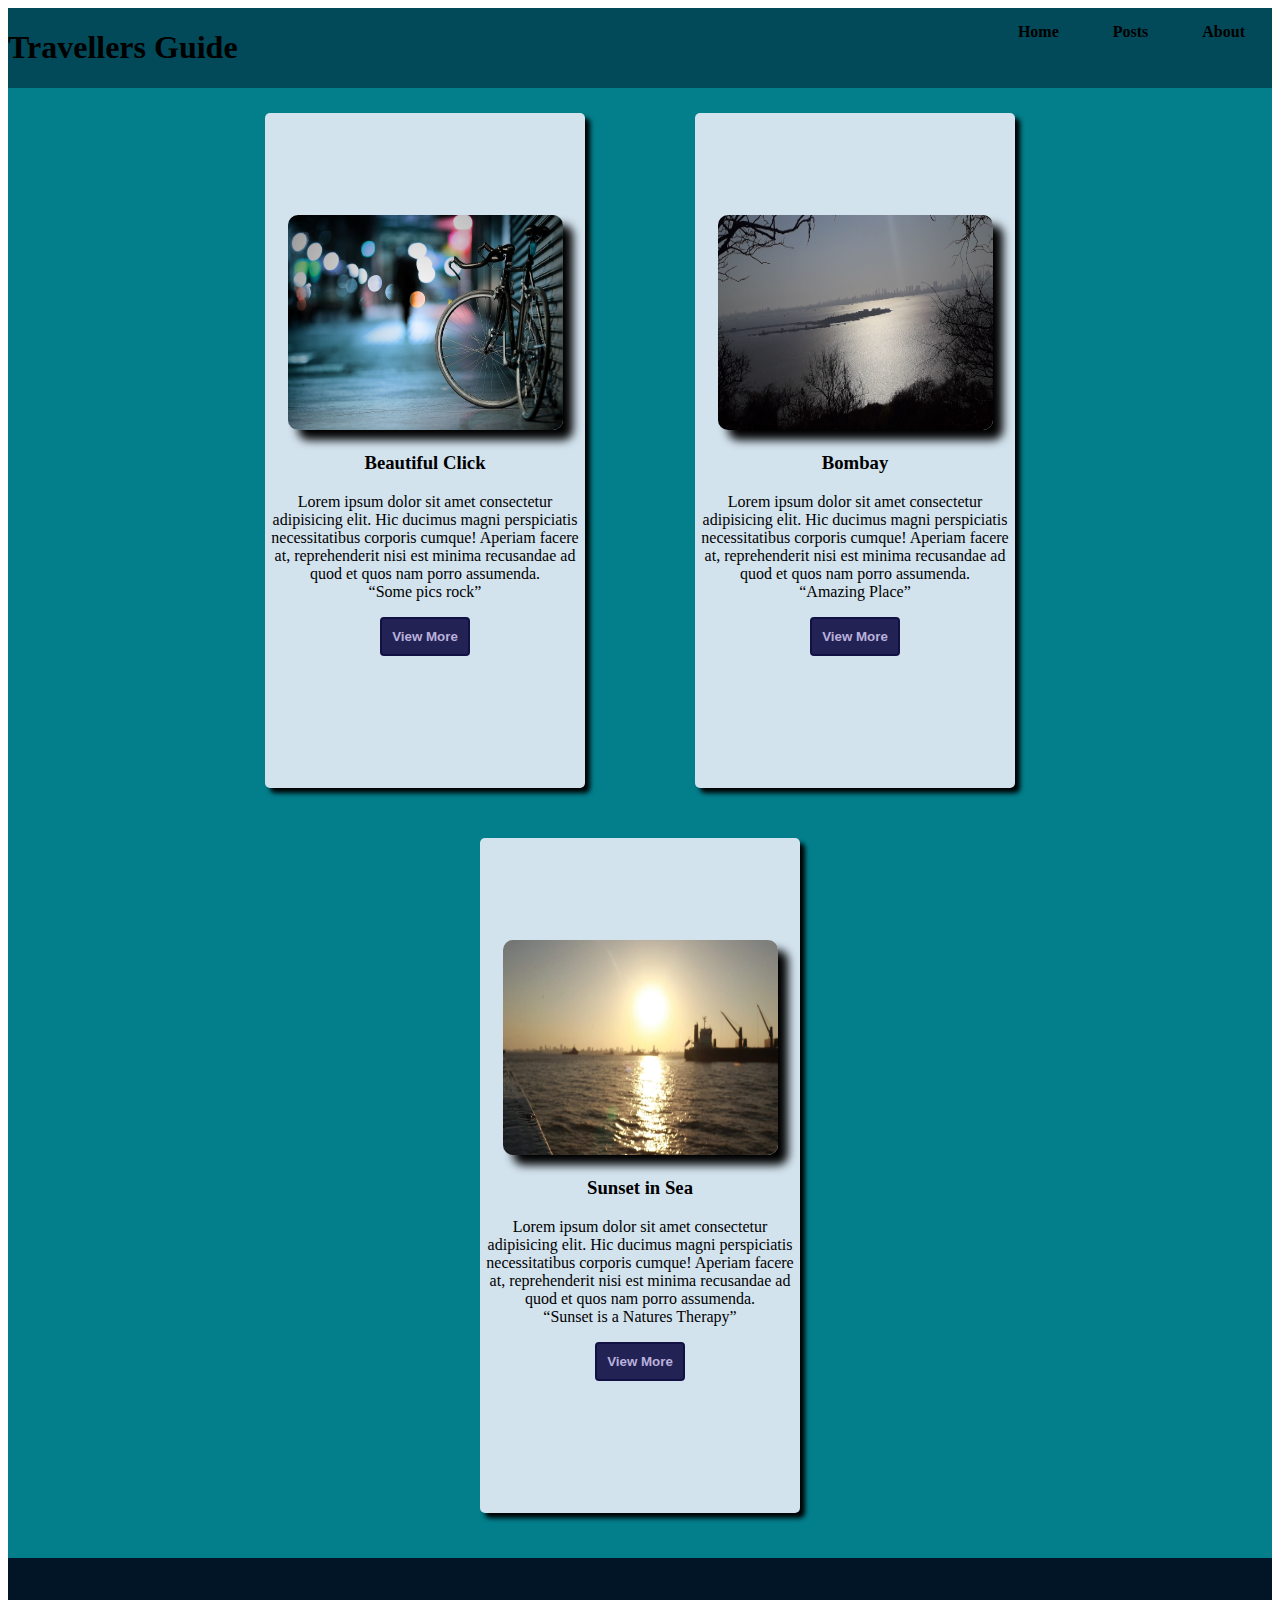
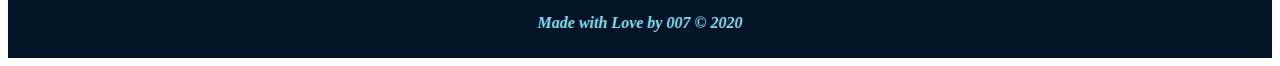
<file: index.html>
<!DOCTYPE html>
<html lang="en">
<head>
    <meta charset="UTF-8">
    <meta name="viewport" content="width=device-width, initial-scale=1.0">
    <link href="CSS/style.css" rel="stylesheet">
    <title>Blog</title>
</head>
<body>
    <div class="container">
        <header>
            <nav class="navbar">
                <div >
                    <h1>Travellers Guide</h1>
                </div>
                <div aria-label="Menu" class="right" role="list" tabindex="0">
                    <!-- <ul class="navlist"> -->
                    <a aria-label="home" class="menu" href="index.html" tabindex="0">Home</a>
                     <a aria-label="About"
                        class="menu" href="post.html" tabindex="0">Posts</a>
                    <a aria-label="About" class="menu" href="#blog"
                        tabindex="0">About</a>
                </div>
            </nav>
        </header>
        <div>
            <section>
                <div class="grid-container">
                    <div class="column">
                        <div  class="card" role="card" tabindex="0">
                            <div class="card-image"><img alt="Cycle and Rain" src="Images/one.jpg"
                                    tabindex="0"></div>
                            <div class="card-description">
                                <h3 tabindex="0">Beautiful Click</h3>
                                <p tabindex="0">Lorem ipsum dolor sit amet consectetur
                                    adipisicing elit. Hic ducimus magni perspiciatis necessitatibus corporis cumque! Aperiam
                                    facere at, reprehenderit nisi est minima recusandae ad quod et quos nam porro assumenda.<br>
                                    <q>Some pics rock</q>
                                </p><a href="post.html" role="button" tabindex="0"><button class="btn-viewmore">View
                                        More</button></a>
                            </div>
                        </div>
                    </div>
                    <div class="column">
                        <div  class="card" role="card" tabindex="0">
                            <div class="card-image"><img alt="elephanta caves" src="Images/two.jpg"
                                    tabindex="0"></div>
                            <div class="card-description">
                                <h3 tabindex="0">Bombay</h3>
                                <p  tabindex="0">Lorem ipsum dolor sit amet consectetur
                                    adipisicing elit. Hic ducimus magni perspiciatis necessitatibus corporis cumque! Aperiam
                                    facere at, reprehenderit nisi est minima recusandae ad quod et quos nam porro assumenda.<br>
                                    <q>Amazing Place</q>
                                </p><a href="post.html" role="button" tabindex="0"><button class="btn-viewmore">View
                                        More</button></a>
                            </div>
                        </div>
                    </div>
                    <div class="column">
                        <div  class="card" role="card" tabindex="0">
                            <div class="card-image"><img alt="sunset image" src="Images/four.jpg"
                                    tabindex="0"></div>
                            <div class="card-description">
                                <h3 tabindex="0">Sunset in Sea</h3>
                                <p  tabindex="0">Lorem ipsum dolor sit amet consectetur
                                    adipisicing elit. Hic ducimus magni perspiciatis necessitatibus corporis cumque! Aperiam
                                    facere at, reprehenderit nisi est minima recusandae ad quod et quos nam porro assumenda.<br>
                                    <q>Sunset is a Natures Therapy</q>
                                </p><a href="post.html" role="button" tabindex="0"><button class="btn-viewmore">View
                                        More</button></a>
                            </div>
                        </div>
                    </div>
                </div>
            </section>
        </div>
        <footer>
            <div class="bottom">
                <p role="content info" tabindex="0"><em><strong>Made with Love by 007
                            &copy; 2020</strong></em><strong></strong></p>
            </div>
        </footer> 
    </div>  
</body>
</html>
</file>
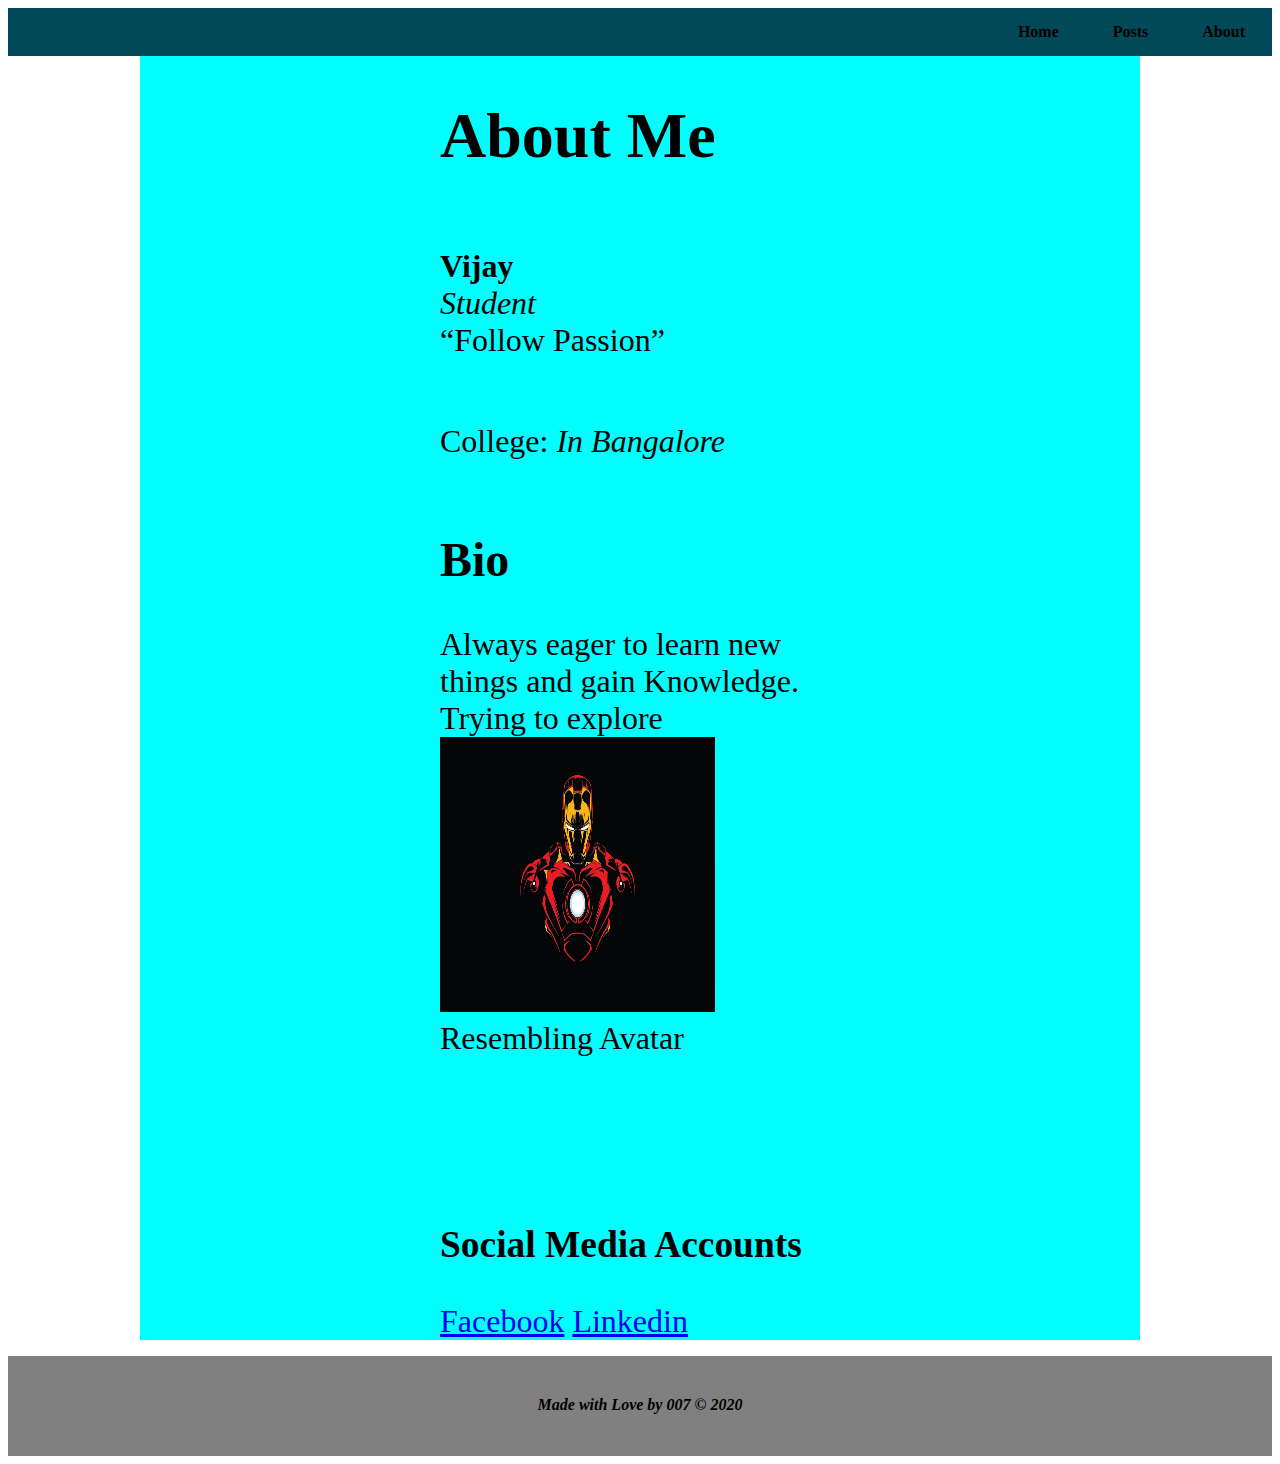
<file: post.html>
<!DOCTYPE html>
<html lang="en">

<head>
    <meta charset="UTF-8">
    <meta name="viewport" content="width=device-width, initial-scale=1.0">
    <link href="CSS/post.css" rel="stylesheet">
    <title>Document</title>
</head>

<body>
    <header>
        <nav class="navbar">

            <div aria-label="Menu" class="right" role="list" tabindex="0">
                <!-- <ul class="navlist"> -->
                <a aria-label="home" class="menu" href="index.html" tabindex="0">Home</a>
                <a aria-label="About" class="menu" href="post.html" tabindex="0">Posts</a>
                <a aria-label="About" class="menu" href="#blog" tabindex="0">About</a>
                <!-- <a href="#" class="burger-nav"><i class="fas fa-bars"></i></a> -->
                <!-- </ul> -->
            </div>
        </nav>
    </header>
    <div class="container">
        <div class="author">
            <h1>About Me</h1>
            <p>
                <strong>Vijay</strong><br>
                <em>Student</em><br>
                <q>Follow Passion</q>
                <p>
                    College: <em>In Bangalore </em><br>
                    <h2>Bio</h2>

                        Always eager to learn new things and gain Knowledge. Trying to explore
                    <div class="image"><img src="Images/ironman.jpg" alt="Iron Man Image">
                        <figcaption>Resembling Avatar</figcaption>
                    </div>
                </p>
            </p>
            <div class="social">
                <h3> Social Media Accounts</h3>
                <a href="https://facebook.com">Facebook</a>
                <a href="https://linkedin.com">Linkedin</a>
            </div>
        </div>

      
    
    </div>
    <footer>
        <div class="footer-content">
            <p role="content info" tabindex="0"><em><strong>Made with Love by 007
                            &copy; 2020</strong></em><strong></strong></p>
        </div>
    </footer>
</body>

</html>
</file>
<file: CSS/style.css>
@import "footer.css";
@import "nav.css";
@import "menu.css";
.container {
    display: grid;
    grid-template-columns: auto;
    grid-template-rows: auto;
    grid-template-areas: 
    "header"
    "section" 
    "footer";
    background-color: #037F8C;
    margin: 0px;
    border: 0px;
    padding: 0px;
}

* {
    box-sizing: border-box;
}

.blog-post {
    color: white;
    display: flex;
    flex-direction: row;
    justify-content: space-between;
    font-size: 24px;
    width: 100%;
    height: 85px;
    padding-bottom: 30px;
    height: 72px;
    background: #225;
}


/* Media Queries */

@media (max-width: 330px) {
    nav h2 {
        font-size: 12px;
    }
    .menu {
        width: auto;
    }
}

@media (min-width: 600px) {
    .navbar {
        display: flex;
    }
    .left,
    .right {
        display: flex;
        flex: 1;
    }
    .menu {
        width: auto;
    }
    .right {
        justify-content: flex-end;
    }
    .navbar div {
        display: flex;
    }
}

@media (max-width: 768px) {
    div {
        display: block;
    }
}

.grid-container {
    display: flex;
    flex-wrap: wrap;
    justify-content: center;
    align-items: center;
    margin: opx;
}

.card {
    display: flex;
    flex-wrap: wrap;
    justify-content: space-evenly;
    flex-direction: row;
    width: 320px;
    height: 675px;
    padding-bottom: 30px;
    text-align: center;
    border-radius: 5px solid #555;
    border-radius: 5px;
    background-color: rgb(211, 227, 238);
    text-decoration: none;
    align-content: center;
    margin: 5px;
    box-shadow: 5px 5px 5px;
}

.column {
    padding: 20px 50px;
}

.card-image img {
    width: 275px;
    height: 215px;
    border-radius: 10px;
    box-shadow: 10px 10px 10px;
}

.btn-viewmore {
    background: #225;
    border: 2px solid #114;
    border-radius: 4px;
    padding: 10px;
    text-align: center;
    font-weight: bold;
    color: rgb(186, 177, 219);
    cursor: pointer;
}
</file>
<file: CSS/post.css>
@import "nav.css";
@import "menu.css";
.author {
    display: grid;
    font-size: 2em;
}

* {
    box-sizing: border-box;
}
.container {
    width: 1000px;
    background: aqua;
    margin: auto;
    margin-bottom: 0px;
}
.author {
    margin: 5px solid black;
    padding-left: 30%;
    padding-right: 30%;
}
.image img{
    width: 275px;
    height: 275px;
}
nav a:hover {
    text-decoration: none;
    color: rgb(68, 182, 3);
}

.blog-post {
    color: white;
    display: flex;
    flex-direction: row;
    justify-content: space-between;
    font-size: 24px;
    width: 100%;
    height: 85px;
    padding-bottom: 30px;
    height: 72px;
    background: #225;
}


nav h2 {
    margin: 10px 20px;
    padding: 10px 22px;
}

/* Media Queries */

@media (max-width: 330px) {
    nav h2 {
        font-size: 22px;
    }
}

@media (min-width: 600px) {
    .navbar {
        display: flex;
    }

    .left,
    .right {
        display: flex;
        flex: 1;
    }

    .menu {
        width: auto;
    }

    .right {
        justify-content: flex-end;
    }

    .navbar div {
        display: flex;
    }
}

@media (max-width: 768px) {
    div {
        display: block;
    }
}

.grid-container {
    display: flex;
    flex-wrap: wrap;
    justify-content: center;
    align-items: center;
    padding: 30px 15px 60px;
    margin: 35px 25px;
    width: 100%;
}

.card {
    display: flex;
    flex-wrap: wrap;
    justify-content: space-evenly;
    flex-direction: row;
    width: 320px;
    height: 675px;
    padding-bottom: 30px;
    text-align: center;
    border-radius: 5px solid #555;
    border-radius: 5px;
    background-color: rgb(211, 227, 238);
    text-decoration: none;
    align-content: center;
}

.column {
    padding: 20px 50px;
}

.card-image img {
    width: 275px;
    height: 215px;
}

.btn-viewmore {
    background: #225;
    border: 2px solid #114;
    border-radius: 4px;
    padding: 10px;
    text-align: center;
    font-weight: bold;
    color: white;
    cursor: pointer;
}

footer {
    display: block;
    background: grey;
    color: black;
    height: 100px;
    margin-top: 0px;
    text-align: center;
    width: 100%;
    padding-top: 0px;
}

footer p {
    padding-top: 40px;
    margin-bottom: 0;
}
</file>
